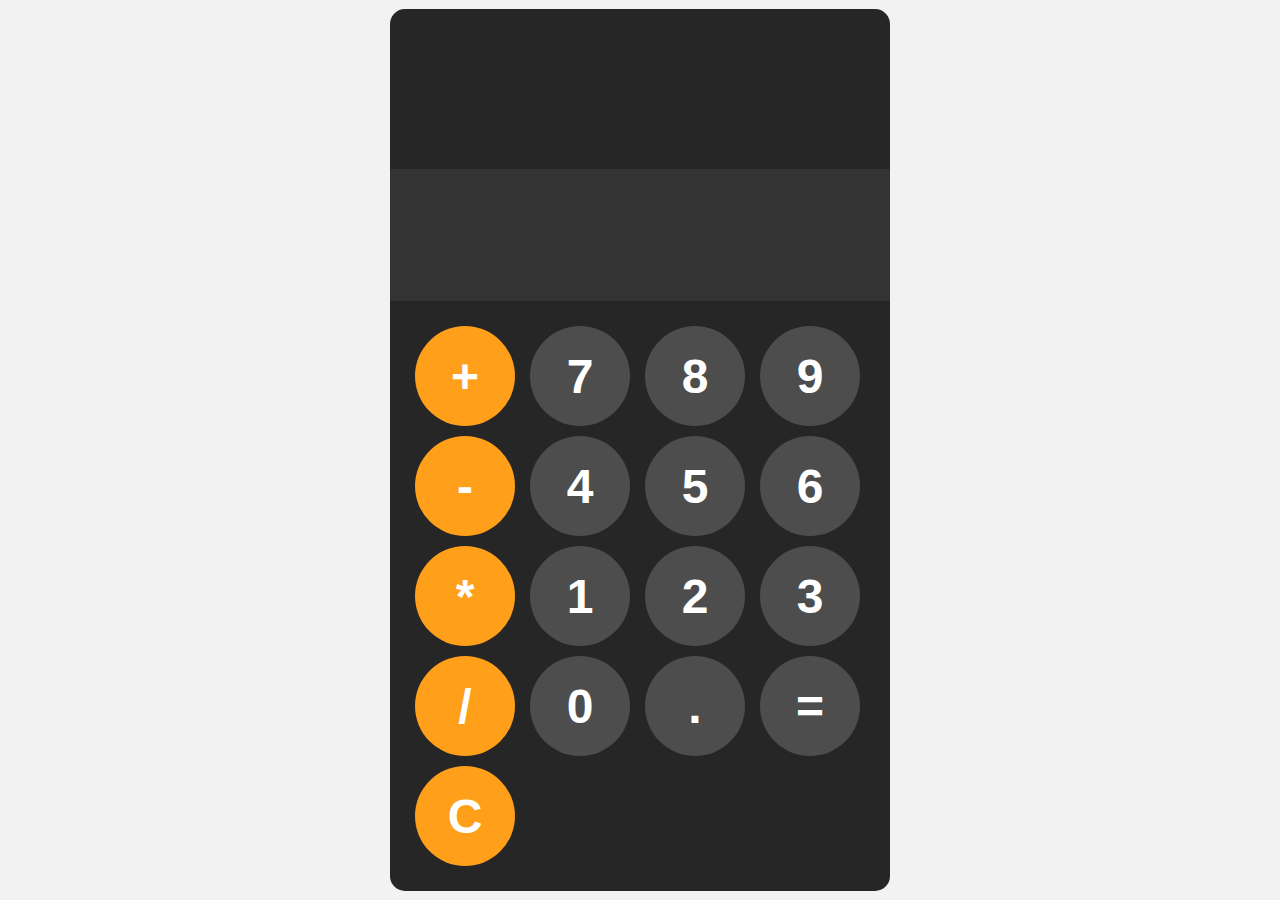
<file: calculator/index.html>
<!DOCTYPE html>
<html lang="en">
<head>
    <meta charset="UTF-8">
    <meta name="viewport" content="width=device-width, initial-scale=1.0">
    <title>calculator</title>
    <link rel="stylesheet" href="styles.css">
</head>
<body>
    
    <div id="calculator">
        <input id="display" readonly>
        <div id="keys">
        <button onclick="appendToDisplay('+')" class="operator-btn">+</button>
        <button onclick="appendToDisplay('7')">7</button>
        <button onclick="appendToDisplay('8')">8</button>
        <button onclick="appendToDisplay('9')">9</button>
        <button onclick="appendToDisplay('-')" class="operator-btn">-</button>
        <button onclick="appendToDisplay('4')">4</button>
        <button onclick="appendToDisplay('5')">5</button>
        <button onclick="appendToDisplay('6')">6</button>
        <button onclick="appendToDisplay('*')" class="operator-btn">*</button>
        <button onclick="appendToDisplay('1')">1</button>
        <button onclick="appendToDisplay('2')">2</button>
        <button onclick="appendToDisplay('3')">3</button>
        <button onclick="appendToDisplay('/')" class="operator-btn">/</button>
        <button onclick="appendToDisplay('0')">0</button>
        <button onclick="appendToDisplay('.')">.</button>
        <button onclick="calculate()">=</button>
        <button onclick="clearDisplay()" class="operator-btn">C</button>
        </div>
    </div>
<script src="index.js"></script>
</body>
</html>
</file>
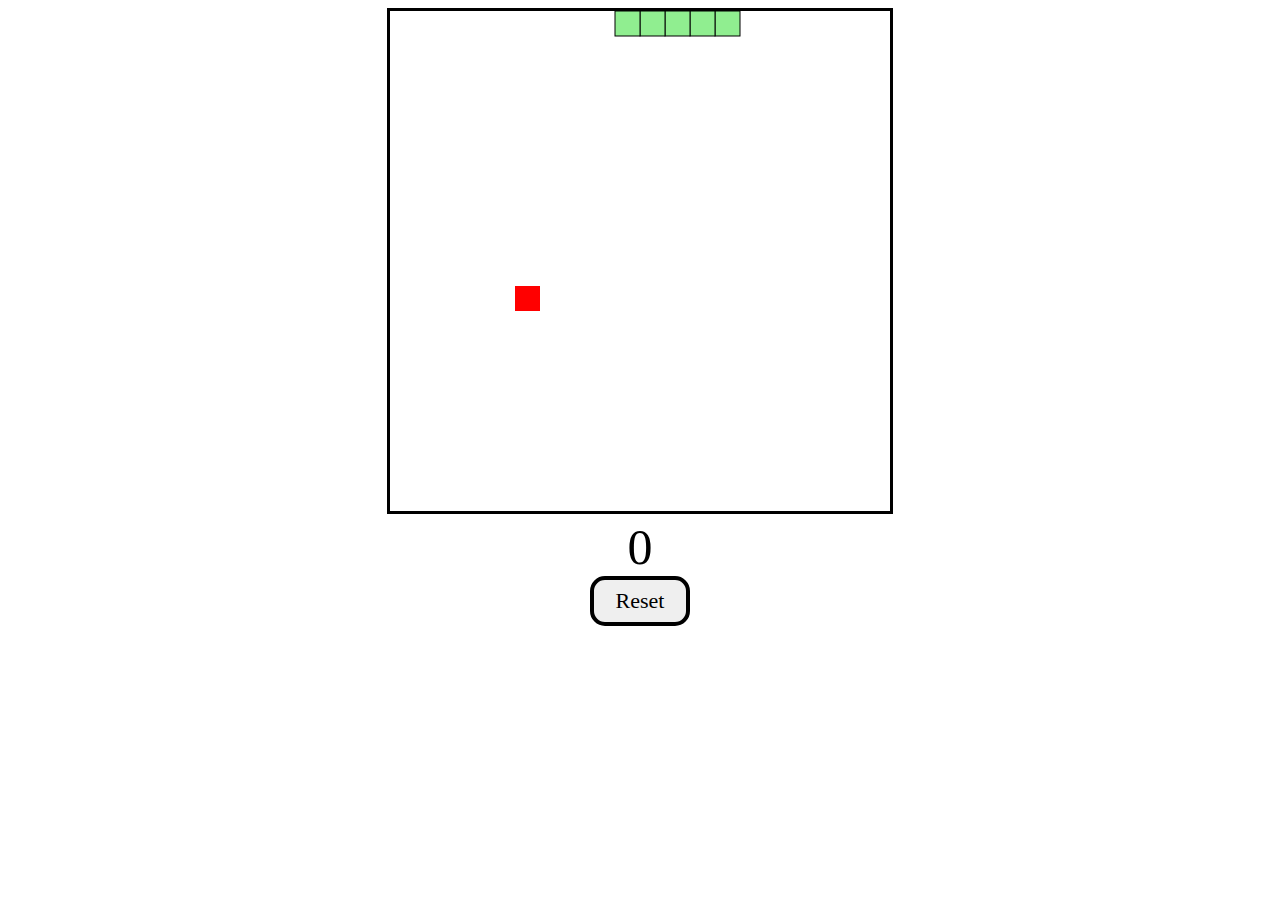
<file: snake_game/index.html>
<!DOCTYPE html>
<html lang="en">
<head>
    <meta charset="UTF-8">
    <meta name="viewport" content="width=device-width, initial-scale=1.0">
    <title>Snake_Game</title>
    <link rel="stylesheet" href="styles.css">
</head>
<body>
    <div id="gameContainer">
        <canvas id="gameBoard" width="500" height="500"></canvas>
        <div id="scoreText">0</div>
        <button id="resetBtn">Reset</button>
    </div>

    <script src="index.js"></script>
</body>
</html>
</file>
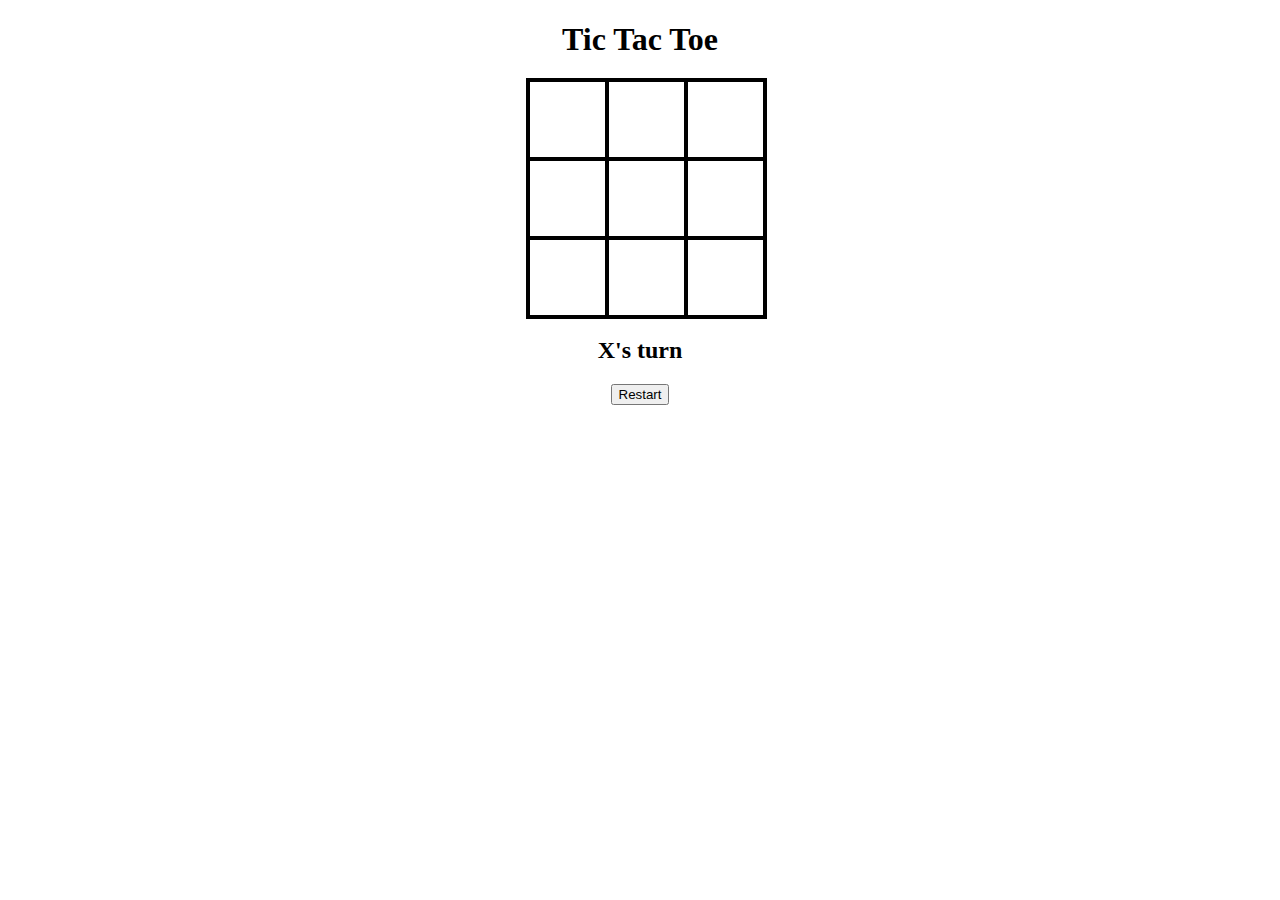
<file: TicTacToe/index.html>
<!DOCTYPE html>
<html lang="en">
<head>
    <meta charset="UTF-8">
    <meta name="viewport" content="width=device-width, initial-scale=1.0">
    <title>TicTacToe</title>
    <link rel="stylesheet" href="styles.css">
</head>
<body>
    <div id="gameContainer">
        <h1>Tic Tac Toe</h1>
        <div id="cellContainer">
            <div cellIndex="0" class="cell"></div>
            <div cellIndex="1" class="cell"></div>
            <div cellIndex="2" class="cell"></div>
            <div cellIndex="3" class="cell"></div>
            <div cellIndex="4" class="cell"></div>
            <div cellIndex="5" class="cell"></div>
            <div cellIndex="6" class="cell"></div>
            <div cellIndex="7" class="cell"></div>
            <div cellIndex="8" class="cell"></div>
        </div>
        <h2 id="statusText"></h2>
        <button id="restartBtn">Restart</button>
    </div>

    <script src="index.js"></script>
</body>
</html>
</file>
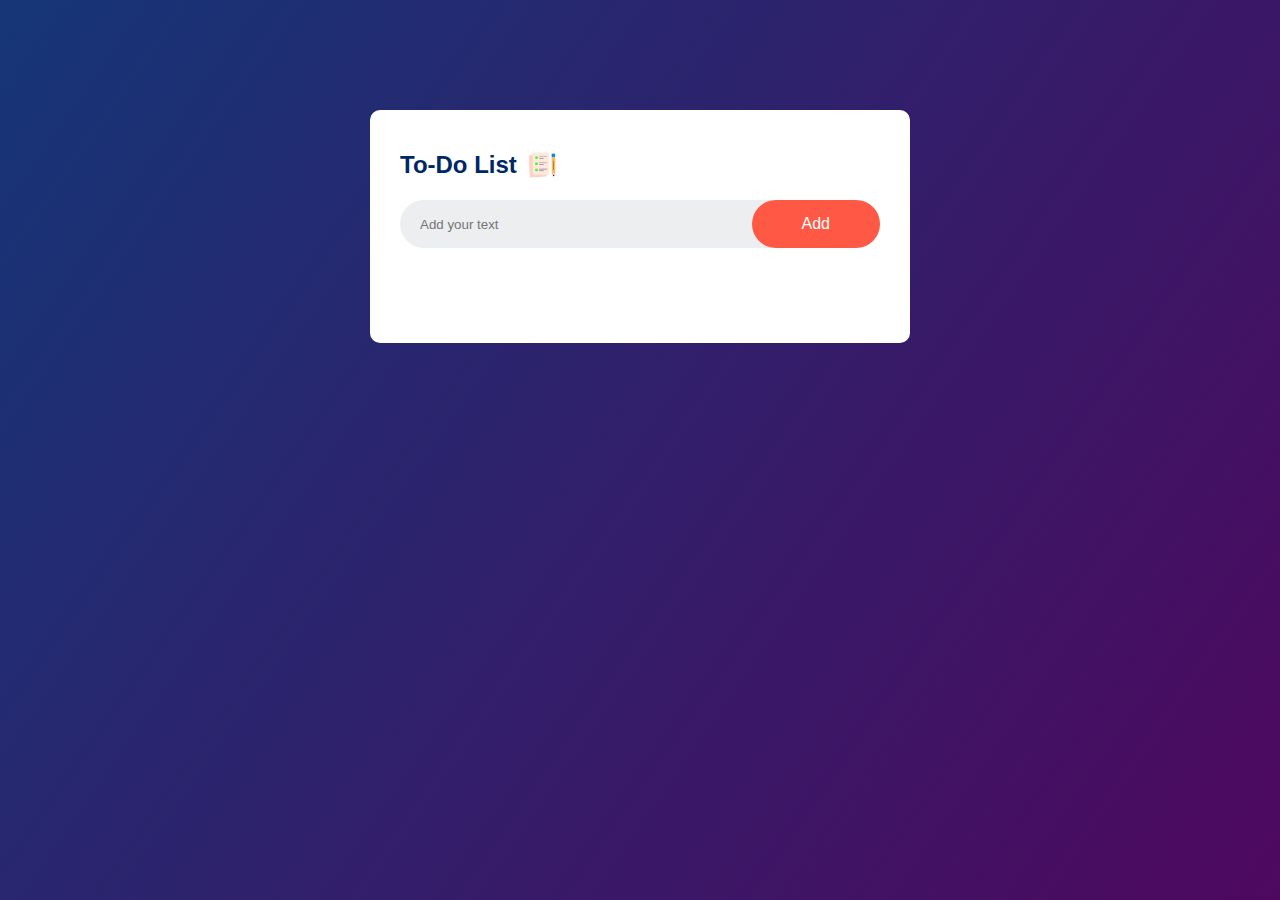
<file: to-do-list/index.html>
<!DOCTYPE html>
<html lang="en">
<head>
    <meta charset="UTF-8">
    <meta name="viewport" content="width=device-width, initial-scale=1.0">
    <title>To-DO-App</title>
    <link rel="stylesheet" href="styles.css">
</head>
<body>
    <div class="container">
        <div class="todo-app">
            <h2>To-Do List <img src="images\icon.png" ></h2>
            <div class="row">
                <input type="text" id="input-box" placeholder="Add your text">
                <button onclick="addTask()">Add</button>
            </div>
            <ul id="list-container">
                <!-- <li class="checked">Task 1</li>
                <li>Task 2</li>
                <li>Task 3</li> -->
            </ul>
        </div>
    </div>
    <script src="script.js"></script>
</body>
</html>
</file>
<file: calculator/styles.css>
input{
    margin-top: 2em;
}
button{
    width: 100px;
    height: 100px;
    border-radius: 50px;
    border: none;
    background-color: hsl(0, 0%, 30%);
    color: white;
    font-size: 3rem;
    font-weight: bold;
    cursor: pointer;
}
#keys{
    display: grid;
    grid-template-columns: repeat(4, 1fr);
    gap: 10px;
    padding: 25px;
}

#calculator{
    font-family: Arial, sans-serif;
    background-color: hsl(0, 0%, 15%);
    border-radius: 15px;
    max-width: 500px;
    overflow: hidden;
    
}
#display{
    width: 100%;
    padding: 20px;
    font-size: 5rem;
    text-align: left;
    border: none;
    background-color: hsl(0, 0%, 20%);
    color: white;
}
body{
    margin: 0;
    display: flex;
    justify-content: center;
    align-items: center;
    height: 100vh;
    background-color: hsl(0, 0%, 95%);
}
button:hover{
    background-color: hsl(0, 0%, 40%);
}
button:active{
    background-color: hsl(0, 0%, 50%);
}
.operator-btn{
    background-color: hsl(35, 100%, 55%);
}
.operator-btn:hover{
    background-color: hsl(35, 100%, 65%);
}
.operator-btn:active{
    background-color: hsl(35, 100%, 75%);
}
</file>
<file: TicTacToe/styles.css>
.cell{
    width: 75px;
    height: 75px;
    border: 2px solid;
    box-shadow: 0 0 0 2px;
    line-height: 75px;
    font-size: 50px;
    cursor: pointer;
}
#gameContainer{
    font-family: "Permanent Marker", cursive;
    text-align: center;
}
#cellContainer{
    display: grid;
    grid-template-columns: repeat(3, auto);
    width: 225px;
    margin: auto;
}
</file>
<file: to-do-list/styles.css>
*{
    margin: 0;
    padding: 0;
    font-family: 'Poppins', sans-serif;
    box-sizing: border-box;
}
.container{
    width: 100%;
    min-height: 100vh;
    background: linear-gradient(125deg, #153677, #4e085f);
    padding: 10px;
}
.todo-app{
    width: 100%;
    max-width: 540px;
    background: #fff;
    margin: 100px auto 20px;
    padding: 40px 30px 70px;
    border-radius: 10px;
}
.todo-app h2{
    color: #002765;
    display: flex;
    align-items: center;
    margin-bottom: 20px;
}
.todo-app h2 img{
    width: 30px;
    margin-left: 10px;
}
.row{
    display: flex;
    align-items: center;
    justify-content: space-between;
    background: #edeef0;
    border-radius: 30px;
    padding-left: 20px;
    margin-bottom: 25px;
}
input{
    flex: 1;
    border: none;
    outline: none;
    background: transparent;
    font-weight: 14px;
}
button{
    border: none;
    outline: none;
    padding: 15px 50px;
    background: #ff5945;
    color: #fff;
    font-size: 16px;
    cursor: pointer;
    border-radius: 40px;
}
ul li{
    list-style: none;
    font-size: 17px;
    padding: 12px 8px 12px 50px;
    user-select: none;
    cursor: pointer;
    position: relative;
}
ul li::before{
    content: '';
    position: absolute;
    height: 28px;
    width: 28px;
    border-radius: 50%;
    background-image: url(images/unchecked.png);
    background-size: cover;
    background-position: center;
    top: 12px;
    left: 8px;
}
ul li.checked{
    color: #555;
    text-decoration: line-through;
}
ul li.checked::before{
    background-image: url(images/checked.png);
}
ul li span{
    position: absolute;
    right: 0;
    top: 5px;
    width: 40px;
    height: 40px;
    font-size: 22px;
    color: #555;
    line-height: 40px;
    text-align: center;
    border-radius: 50%;
}
ul li span:hover{
    background: #edeef0;
}
</file>
<file: snake_game/styles.css>
#gameContainer{
    text-align: center;
}
#gameBoard{
    border: 3px solid;
}
#scoreText{
    font-family: "Permanent Marker", cursive;
    font-size: 50px;
}
#resetBtn{
    font-family: "Permanent Marker", cursive;
    font-size: 22px;
    width: 100px;
    height: 50px;
    border: 4px solid;
    border-radius: 15px;
    cursor: pointer;
}
</file>
